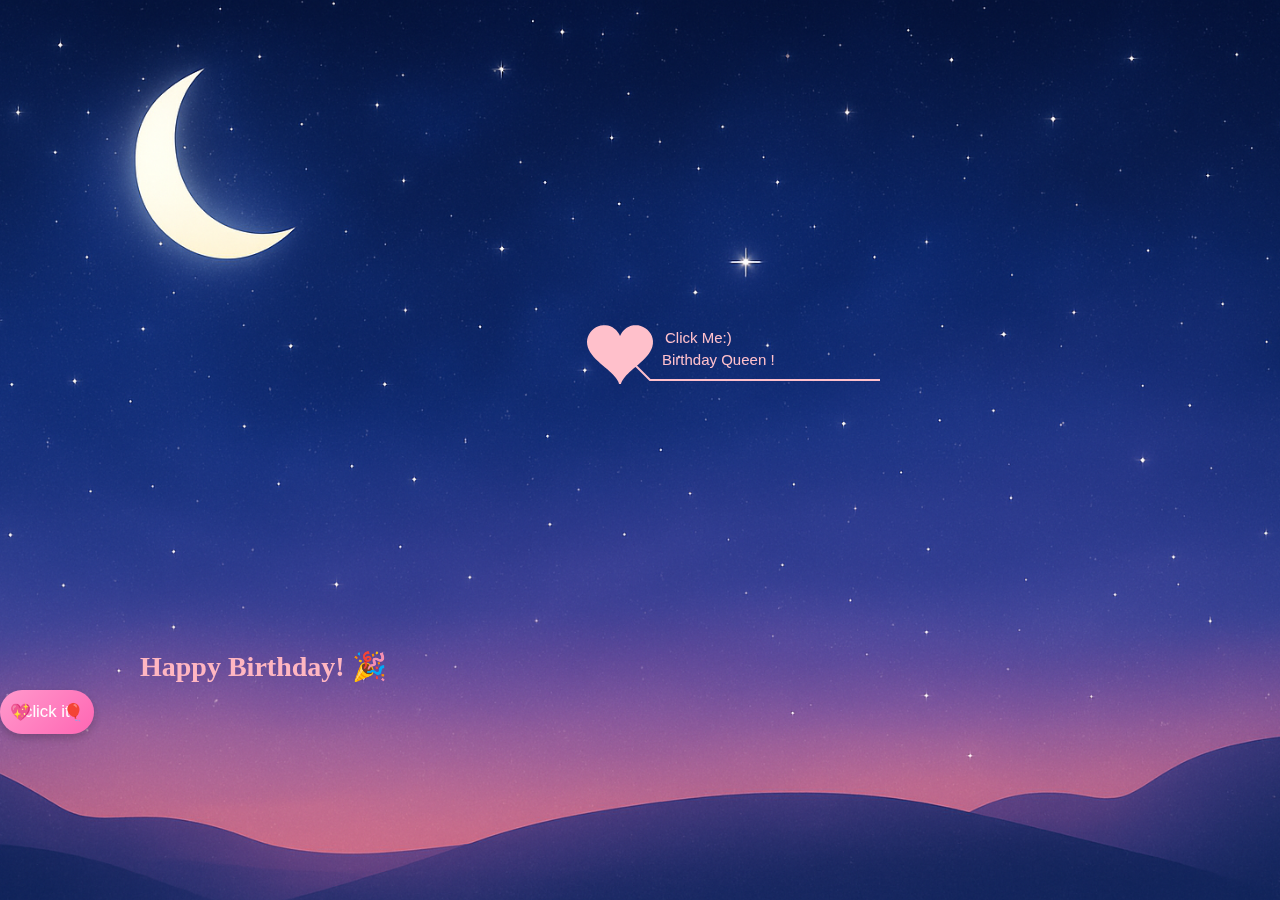
<file: index.html>
<!-- <!DOCTYPE html PUBLIC "-//W3C//DTD XHTML 1.0 Strict//EN" "http://www.w3.org/TR/xhtml1/DTD/xhtml1-strict.dtd">
<html xml:lang="en" xmlns="http://www.w3.org/1999/xhtml">
<head>
    <meta http-equiv="Content-Type" content="text/html; charset=UTF-8">
    <title>HBD love</title>        
    <link type="text/css" rel="stylesheet" href="./file/default.css">
    <script type="text/javascript" src="./file/jquery.min.js"></script>
    <script type="text/javascript" src="./file/jscex.min.js"></script>
    <script type="text/javascript" src="./file/jscex-parser.js"></script>
    <script type="text/javascript" src="./file/jscex-jit.js"></script>
    <script type="text/javascript" src="./file/jscex-builderbase.min.js"></script>
    <script type="text/javascript" src="./file/jscex-async.min.js"></script>
    <script type="text/javascript" src="./file/jscex-async-powerpack.min.js"></script>
    <script type="text/javascript" src="./file/functions.js" charset="utf-8"></script>
    <script type="text/javascript" src="./file/love.js" charset="utf-8"></script>
    <script>
        function playAudio() {
            var audio = document.getElementById("myAudio");
            audio.play().catch(function(error) {
                console.error("Audio playback failed: ", error);
            });
        }

        // Dynamic countdown timer to next birthday
        function startClock() {
            const clockElement = document.getElementById("clock");
            if (!clockElement) {
                console.error("Clock element with ID 'clock' not found.");
                return;
            }

            // Countdown to her next birthday: June 30, 2025, 4:15 PM IST
            const targetDate = new Date("2025-06-30T16:15:00+05:30"); // 4:15 PM IST

            function updateClock() {
                const now = new Date();
                const timeDiff = targetDate - now;

                if (timeDiff <= 0) {
                    clockElement.textContent = "Happy Birthday! 🎉";
                    return;
                }

                const days = Math.floor(timeDiff / (1000 * 60 * 60 * 24));
                const hours = Math.floor((timeDiff % (1000 * 60 * 60 * 24)) / (1000 * 60 * 60));
                const minutes = Math.floor((timeDiff % (1000 * 60 * 60)) / (1000 * 60));
                const seconds = Math.floor((timeDiff % (1000 * 60)) / 1000);

                clockElement.textContent = `${days} days ${hours} hr ${minutes} min ${seconds} sec`;
                console.log("Clock updated:", clockElement.textContent); // Debug log
            }

            // Initial update
            updateClock();
            // Update every second
            const intervalId = setInterval(updateClock, 1000);

            console.log("Clock started successfully.");
        }

        // Start clock when page loads
        window.onload = function() {
            startClock();
        };
    </script>
    <style>
        /* Transition overlay styles */
        #transition-overlay {
            position: fixed;
            top: 0;
            left: 0;
            width: 100%;
            height: 100%;
            background: #ff99cc; /* Pink to match romantic theme */
            z-index: 9999;
            pointer-events: none;
            clip-path: circle(0% at 0 0);
            opacity: 0;
        }
        #transition-overlay.active {
            opacity: 1;
            animation: reveal 0.8s ease-out forwards;
        }
        @keyframes reveal {
            from {
                clip-path: circle(0% at var(--x) var(--y));
            }
            to {
                clip-path: circle(150% at var(--x) var(--y));
            }
        }
        /* Cute button styles */
        .cute-button {
            display: inline-block;
            padding: 12px 24px;
            font-family: 'Arial', sans-serif;
            font-size: 1.2em;
            color: #fff;
            background: linear-gradient(135deg, #ff99cc, #ff66b3);
            border-radius: 25px;
            text-decoration: none;
            position: relative;
            overflow: hidden;
            transition: transform 0.3s, box-shadow 0.3s;
            box-shadow: 0 4px 8px rgba(0, 0, 0, 0.2);
        }
        .cute-button:hover {
            transform: scale(1.05);
            box-shadow: 0 6px 12px rgba(0, 0, 0, 0.3);
        }
        .cute-button::before {
            content: '💖';
            position: absolute;
            left: 10px;
            top: 50%;
            transform: translateY(-50%);
            font-size: 1em;
        }
        .cute-button::after {
            content: '🎈';
            position: absolute;
            right: 10px;
            top: 50%;
            transform: translateY(-50%);
            font-size: 1em;
        }
    </style>
</head>
<body>
    <div id="main">
        <div id="error"><a href="http://www.google.cn/chrome/intl/zh-CN/landing_chrome.html?hl=zh-CN&brand=CHMI">Chrome</a> (<a href="http://firefox.com.cn/download/">Firefox</a>)</div>
        <audio autoplay="autoplay" height="100" width="100" id="myAudio">
            <source src="aud.mp3" type="audio/mp3" />
            <embed height="100" width="100" src="aud.mp3" />
        </audio>
        <div id="wrap">
            <div id="text">
                <div id="code">
                    <span class="say">The day we met wasn’t chance — it was the universe showing me what I was missing 🌠</span><br>
                    <span class="say">You're the memory I hold on quiet days — and the joy in my brightest ones 🫶</span><br>
                    <span class="say">Every talk with you felt like time stopped, and the world faded away ☕🕰️</span><br>
                    <span class="say">You made ordinary moments feel like precious memories 🎒📸</span><br>
                    <span class="say">You didn’t just visit my life — you left prints on my soul 👣🌌</span><br>
                    <span class="say">🎉 Today is your most beautiful and joyful day! 🌟</span><br>
                    <span class="say">🥳 Happy Birthday! 🎂 Keep shining, smiling 😊 and stay happy always 💖🎈</span><br>
                </div>
            </div>
            <div id="clock-box">
                <span id="clock">577 days 0 hours 0 minutes 0 seconds</span>
            </div>
            <canvas id="canvas" width="1100" height="680"></canvas>
        </div>
    </div>
    <a href="fountain/index.html" class="cute-button">click it</a>
    <div id="transition-overlay"></div>
    <script>
    (function() {
        var canvas = $('#canvas');
        
        if (!canvas[0].getContext) {
            $("#error").show();
            return false;
        }

        var width = canvas.width();
        var height = canvas.height();        
        canvas.attr("width", width);
        canvas.attr("height", height);

        var opts = {
            seed: {
                x: width / 2 - 20,
                color: "rgb(190, 26, 37)",
                scale: 2
            },
            branch: [
                [535, 680, 570, 250, 500, 200, 30, 100, [
                    [540, 500, 455, 417, 340, 400, 13, 100, [
                        [450, 435, 434, 430, 394, 395, 2, 40]
                    ]],
                    [550, 445, 600, 356, 680, 345, 12, 100, [
                        [578, 400, 648, 409, 661, 426, 3, 80]
                    ]],
                    [539, 281, 537, 248, 534, 217, 3, 40],
                    [546, 397, 413, 247, 328, 244, 9, 80, [
                        [427, 286, 383, 253, 371, 205, 2, 40],
                        [498, 345, 435, 315, 395, 330, 4, 60]
                    ]],
                    [546, 357, 608, 252, 678, 221, 6, 100, [
                        [590, 293, 646, 277, 648, 271, 2, 80]
                    ]]
                ]] 
            ],
            bloom: {
                num: 700,
                width: 1080,
                height: 650,
            },
            footer: {
                width: 1200,
                height: 5,
                speed: 10,
            }
        }

        var tree = new Tree(canvas[0], width, height, opts);
        var seed = tree.seed;
        var foot = tree.footer;
        var hold = 1;

        canvas.click(function(e) {
            playAudio();
            var offset = canvas.offset(), x, y;
            x = e.pageX - offset.left;
            y = e.pageY - offset.top;
            if (seed.hover(x, y)) {
                hold = 0; 
                canvas.unbind("click");
                canvas.unbind("mousemove");
                canvas.removeClass('hand');
            }
        }).mousemove(function(e) {
            var offset = canvas.offset(), x, y;
            x = e.pageX - offset.left;
            y = e.pageY - offset.top;
            canvas.toggleClass('hand', seed.hover(x, y));
        });

        var seedAnimate = eval(Jscex.compile("async", function () {
            seed.draw();
            while (hold) {
                $await(Jscex.Async.sleep(10));
            }
            while (seed.canScale()) {
                seed.scale(0.95);
                $await(Jscex.Async.sleep(10));
            }
            while (seed.canMove()) {
                seed.move(0, 2);
                foot.draw();
                $await(Jscex.Async.sleep(10));
            }
        }));

        var growAnimate = eval(Jscex.compile("async", function () {
            do {
                tree.grow();
                $await(Jscex.Async.sleep(10));
            } while (tree.canGrow());
        }));

        var flowAnimate = eval(Jscex.compile("async", function () {
            do {
                tree.flower(2);
                $await(Jscex.Async.sleep(10));
            } while (tree.canFlower());
        }));

        var moveAnimate = eval(Jscex.compile("async", function () {
            tree.snapshot("p1", 240, 0, 610, 680);
            while (tree.move("p1", 500, 0)) {
                foot.draw();
                $await(Jscex.Async.sleep(10));
            }
            foot.draw();
            tree.snapshot("p2", 500, 0, 610, 680);

            canvas.parent().css("background", "url(" + tree.toDataURL('image/png') + ")");
            canvas.css("background", "#ffe");
            $await(Jscex.Async.sleep(300));
            canvas.css("background", "none");
        }));

        var textAnimate = eval(Jscex.compile("async", function () {
            $("#code").show().typewriter();
        }));
        
        var runAsync = eval(Jscex.compile("async", function () {
            $await(seedAnimate());
            $await(growAnimate());
            $await(flowAnimate());
            $await(moveAnimate());
            textAnimate().start();
        }));

        runAsync().start();
    })();
    </script>
    <script>
        // Transition effect on anchor click
        document.addEventListener('DOMContentLoaded', function() {
            const link = document.querySelector('.cute-button');
            const overlay = document.getElementById('transition-overlay');

            link.addEventListener('click', function(e) {
                e.preventDefault();
                const href = this.getAttribute('href');

                // Get click position relative to viewport
                const x = e.clientX + 'px';
                const y = e.clientY + 'px';

                // Set the circle's origin to the click position
                overlay.style.setProperty('--x', x);
                overlay.style.setProperty('--y', y);

                // Trigger the animation
                overlay.classList.add('active');

                // Navigate after animation completes
                setTimeout(() => {
                    window.location.href = href;
                }, 800); // Match animation duration
            });
        });
    </script>
</body>
</html> -->



<!DOCTYPE html PUBLIC "-//W3C//DTD XHTML 1.0 Strict//EN" "http://www.w3.org/TR/xhtml1/DTD/xhtml1-strict.dtd">
<html xml:lang="en" xmlns="http://www.w3.org/1999/xhtml">
<head>
    <meta http-equiv="Content-Type" content="text/html; charset=UTF-8">
    <title>Happy Birthday ACID🎈</title>
    <link rel="icon" type="image/gif" href="./file/icon.gif">        
    <link type="text/css" rel="stylesheet" href="./file/default.css">
    <script type="text/javascript" src="./file/jquery.min.js"></script>
    <script type="text/javascript" src="./file/jscex.min.js"></script>
    <script type="text/javascript" src="./file/jscex-parser.js"></script>
    <script type="text/javascript" src="./file/jscex-jit.js"></script>
    <script type="text/javascript" src="./file/jscex-builderbase.min.js"></script>
    <script type="text/javascript" src="./file/jscex-async.min.js"></script>
    <script type="text/javascript" src="./file/jscex-async-powerpack.min.js"></script>
    <script type="text/javascript" src="./file/functions.js" charset="utf-8"></script>
    <script type="text/javascript" src="./file/love.js" charset="utf-8"></script>
    <script>
        function playAudio() {
            var audio = document.getElementById("myAudio");
            audio.play().catch(function(error) {
                console.error("Audio playback failed: ", error);
            });
        }

        // Dynamic countdown timer to next birthday
        function startClock() {
            const clockElement = document.getElementById("clock");
            if (!clockElement) {
                console.error("Clock element with ID 'clock' not found.");
                return;
            }

            // Countdown to her next birthday: June 30, 2025, 4:15 PM IST
            const targetDate = new Date("2025-06-30T16:15:00+05:30"); // 4:15 PM IST

            function updateClock() {
                const now = new Date();
                const timeDiff = targetDate - now;

                if (timeDiff <= 0) {
                    clockElement.textContent = "Happy Birthday! 🎉";
                    return;
                }

                const days = Math.floor(timeDiff / (1000 * 60 * 60 * 24));
                const hours = Math.floor((timeDiff % (1000 * 60 * 60 * 24)) / (1000 * 60 * 60));
                const minutes = Math.floor((timeDiff % (1000 * 60 * 60)) / (1000 * 60));
                const seconds = Math.floor((timeDiff % (1000 * 60)) / 1000);

                clockElement.textContent = `${days} days ${hours} hr ${minutes} min ${seconds} sec`;
                console.log("Clock updated:", clockElement.textContent); // Debug log
            }

            // Initial update
            updateClock();
            // Update every second
            const intervalId = setInterval(updateClock, 1000);

            console.log("Clock started successfully.");
        }

        // Start clock when page loads
        window.onload = function() {
            startClock();
        };
    </script>
    <style>
        /* Transition overlay styles */
        #transition-overlay {
            position: fixed;
            top: 0;
            left: 0;
            width: 100%;
            height: 100%;
            background: #ff99cc; /* Pink to match romantic theme */
            z-index: 9999;
            pointer-events: none;
            clip-path: circle(0% at 0 0);
            opacity: 0;
        }
        #transition-overlay.active {
            opacity: 1;
            animation: reveal 0.8s ease-out forwards;
        }
        @keyframes reveal {
            from {
                clip-path: circle(0% at var(--x) var(--y));
            }
            to {
                clip-path: circle(150% at var(--x) var(--y));
            }
        }
        /* Cute button styles with floating animation */
        .cute-button {
            display: inline-block;
            padding: 12px 24px;
            font-family: 'Arial', sans-serif;
            font-size: 1.2em;
            color: #fff;
            background: linear-gradient(135deg, #ff99cc, #ff66b3);
            border-radius: 25px;
            text-decoration: none;
            position: relative;
            overflow: hidden;
            transition: transform 0.3s, box-shadow 0.3s;
            box-shadow: 0 4px 8px rgba(0, 0, 0, 0.2);
            animation: float 2s ease-in-out infinite;
        }
        .cute-button:hover {
            transform: scale(1.05);
            box-shadow: 0 6px 12px rgba(0, 0, 0, 0.3);
            animation-play-state: paused; /* Pause float on hover for smoother scaling */
        }
        .cute-button::before {
            content: '💖';
            position: absolute;
            left: 10px;
            top: 50%;
            transform: translateY(-50%);
            font-size: 1em;
        }
        .cute-button::after {
            content: '🎈';
            position: absolute;
            right: 10px;
            top: 50%;
            transform: translateY(-50%);
            font-size: 1em;
        }
        @keyframes float {
            0% {
                transform: translateY(0);
            }
            50% {
                transform: translateY(-3px);
            }
            100% {
                transform: translateY(0);
            }
        }
    </style>
</head>
<body>
    <div id="main">
        <div id="error"><a href="http://www.google.cn/chrome/intl/zh-CN/landing_chrome.html?hl=zh-CN&brand=CHMI">Chrome</a> (<a href="http://firefox.com.cn/download/">Firefox</a>)</div>
        <audio autoplay="autoplay" height="100" width="100" id="myAudio">
            <source src="aud.mp3" type="audio/mp3" />
            <embed height="100" width="100" src="aud.mp3" />
        </audio>
        <div id="wrap">
            <div id="text">
                <div id="code">
                    <span class="say">The day we met wasn’t chance — it was the universe showing me what I was missing 🌠</span><br>
                    <span class="say">You're the memory I hold on quiet days — and the joy in my brightest ones 🫶</span><br>
                    <span class="say">Every talk with you felt like time stopped, and the world faded away ☕🕰️</span><br>
                    <span class="say">You made ordinary moments feel like precious memories 🎒📸</span><br>
                    <span class="say">You didn’t just visit my life — you left prints on my soul 👣🌌</span><br>
                    <span class="say">🎉 Today is your most beautiful and joyful day! 🌟</span><br>
                    <span class="say">🥳 Happy Birthday! 🎂 Keep shining, smiling 😊 and stay happy always 💖🎈</span><br>
                </div>
            </div>
            <div id="clock-box">
                <span id="clock">577 days 0 hours 0 minutes 0 seconds</span>
            </div>
            <canvas id="canvas" width="1100" height="680"></canvas>
        </div>
    </div>
    <a href="fountain/index.html" class="cute-button">click it</a>
    <div id="transition-overlay"></div>
    <script>
    (function() {
        var canvas = $('#canvas');
        
        if (!canvas[0].getContext) {
            $("#error").show();
            return false;
        }

        var width = canvas.width();
        var height = canvas.height();        
        canvas.attr("width", width);
        canvas.attr("height", height);

        var opts = {
            seed: {
                x: width / 2 - 20,
                color: "rgb(190, 26, 37)",
                scale: 2
            },
            branch: [
                [535, 680, 570, 250, 500, 200, 30, 100, [
                    [540, 500, 455, 417, 340, 400, 13, 100, [
                        [450, 435, 434, 430, 394, 395, 2, 40]
                    ]],
                    [550, 445, 600, 356, 680, 345, 12, 100, [
                        [578, 400, 648, 409, 661, 426, 3, 80]
                    ]],
                    [539, 281, 537, 248, 534, 217, 3, 40],
                    [546, 397, 413, 247, 328, 244, 9, 80, [
                        [427, 286, 383, 253, 371, 205, 2, 40],
                        [498, 345, 435, 315, 395, 330, 4, 60]
                    ]],
                    [546, 357, 608, 252, 678, 221, 6, 100, [
                        [590, 293, 646, 277, 648, 271, 2, 80]
                    ]]
                ]] 
            ],
            bloom: {
                num: 700,
                width: 1080,
                height: 650,
            },
            footer: {
                width: 1200,
                height: 5,
                speed: 10,
            }
        }

        var tree = new Tree(canvas[0], width, height, opts);
        var seed = tree.seed;
        var foot = tree.footer;
        var hold = 1;

        canvas.click(function(e) {
            playAudio();
            var offset = canvas.offset(), x, y;
            x = e.pageX - offset.left;
            y = e.pageY - offset.top;
            if (seed.hover(x, y)) {
                hold = 0; 
                canvas.unbind("click");
                canvas.unbind("mousemove");
                canvas.removeClass('hand');
            }
        }).mousemove(function(e) {
            var offset = canvas.offset(), x, y;
            x = e.pageX - offset.left;
            y = e.pageY - offset.top;
            canvas.toggleClass('hand', seed.hover(x, y));
        });

        var seedAnimate = eval(Jscex.compile("async", function () {
            seed.draw();
            while (hold) {
                $await(Jscex.Async.sleep(10));
            }
            while (seed.canScale()) {
                seed.scale(0.95);
                $await(Jscex.Async.sleep(10));
            }
            while (seed.canMove()) {
                seed.move(0, 2);
                foot.draw();
                $await(Jscex.Async.sleep(10));
            }
        }));

        var growAnimate = eval(Jscex.compile("async", function () {
            do {
                tree.grow();
                $await(Jscex.Async.sleep(10));
            } while (tree.canGrow());
        }));

        var flowAnimate = eval(Jscex.compile("async", function () {
            do {
                tree.flower(2);
                $await(Jscex.Async.sleep(10));
            } while (tree.canFlower());
        }));

        var moveAnimate = eval(Jscex.compile("async", function () {
            tree.snapshot("p1", 240, 0, 610, 680);
            while (tree.move("p1", 500, 0)) {
                foot.draw();
                $await(Jscex.Async.sleep(10));
            }
            foot.draw();
            tree.snapshot("p2", 500, 0, 610, 680);

            canvas.parent().css("background", "url(" + tree.toDataURL('image/png') + ")");
            canvas.css("background", "#ffe");
            $await(Jscex.Async.sleep(300));
            canvas.css("background", "none");
        }));

        var textAnimate = eval(Jscex.compile("async", function () {
            $("#code").show().typewriter();
        }));
        
        var runAsync = eval(Jscex.compile("async", function () {
            $await(seedAnimate());
            $await(growAnimate());
            $await(flowAnimate());
            $await(moveAnimate());
            textAnimate().start();
        }));

        runAsync().start();
    })();
    </script>
    <script>
        // Transition effect on anchor click
        document.addEventListener('DOMContentLoaded', function() {
            const link = document.querySelector('.cute-button');
            const overlay = document.getElementById('transition-overlay');

            link.addEventListener('click', function(e) {
                e.preventDefault();
                const href = this.getAttribute('href');

                // Get click position relative to viewport
                const x = e.clientX + 'px';
                const y = e.clientY + 'px';

                // Set the circle's origin to the click position
                overlay.style.setProperty('--x', x);
                overlay.style.setProperty('--y', y);

                // Trigger the animation
                overlay.classList.add('active');

                // Navigate after animation completes
                setTimeout(() => {
                    window.location.href = href;
                }, 800); // Match animation duration
            });
        });
    </script>
</body>
</html>





<!-- <!DOCTYPE html PUBLIC "-//W3C//DTD XHTML 1.0 Strict//EN" "http://www.w3.org/TR/xhtml1/DTD/xhtml1-strict.dtd">
<html xml:lang="en" xmlns="http://www.w3.org/1999/xhtml">
<head>
    <meta http-equiv="Content-Type" content="text/html; charset=UTF-8">
    <title>HBD love</title>
    <link rel="icon" type="image/gif" href="./file/icon.gif">
    <link type="text/css" rel="stylesheet" href="./file/default.css">
    <script type="text/javascript" src="./file/jquery.min.js"></script>
    <script type="text/javascript" src="./file/jscex.min.js"></script>
    <script type="text/javascript" src="./file/jscex-parser.js"></script>
    <script type="text/javascript" src="./file/jscex-jit.js"></script>
    <script type="text/javascript" src="./file/jscex-builderbase.min.js"></script>
    <script type="text/javascript" src="./file/jscex-async.min.js"></script>
    <script type="text/javascript" src="./file/jscex-async-powerpack.min.js"></script>
    <script type="text/javascript" src="./file/functions.js" charset="utf-8"></script>
    <script type="text/javascript" src="./file/love.js" charset="utf-8"></script>
    <script>
        function playAudio() {
            var audio = document.getElementById("myAudio");
            audio.play().catch(function(error) {
                console.error("Audio playback failed: ", error);
            });
        }

        // Dynamic countdown timer to next birthday
        function startClock() {
            const clockElement = document.getElementById("clock");
            if (!clockElement) {
                console.error("Clock element with ID 'clock' not found.");
                return;
            }

            // Countdown to her next birthday: June 30, 2025, 4:15 PM IST
            const targetDate = new Date("2025-06-30T16:15:00+05:30"); // 4:15 PM IST

            function updateClock() {
                const now = new Date();
                const timeDiff = targetDate - now;

                if (timeDiff <= 0) {
                    clockElement.textContent = "Happy Birthday! 🎉";
                    return;
                }

                const days = Math.floor(timeDiff / (1000 * 60 * 60 * 24));
                const hours = Math.floor((timeDiff % (1000 * 60 * 60 * 24)) / (1000 * 60 * 60));
                const minutes = Math.floor((timeDiff % (1000 * 60 * 60)) / (1000 * 60));
                const seconds = Math.floor((timeDiff % (1000 * 60)) / 1000);

                clockElement.textContent = `${days} days ${hours} hr ${minutes} min ${seconds} sec`;
                console.log("Clock updated:", clockElement.textContent); // Debug log
            }

            // Initial update
            updateClock();
            // Update every second
            const intervalId = setInterval(updateClock, 1000);

            console.log("Clock started successfully.");
        }

        // Start clock when page loads
        window.onload = function() {
            startClock();
        };
    </script>
</head>
<body>
    <div id="main">
        <div id="error"><a href="http://www.google.cn/chrome/intl/zh-CN/landing_chrome.html?hl=zh-CN&brand=CHMI">Chrome</a> (<a href="http://firefox.com.cn/download/">Firefox</a>)</div>
        <audio autoplay="autoplay" height="100" width="100" id="myAudio">
            <source src="aud.mp3" type="audio/mp3" />
            <embed height="100" width="100" src="aud.mp3" />
        </audio>
        <div id="wrap">
            <div id="text">
                <div id="code">
                    <span class="say">The day we met wasn’t chance — it was the universe showing me what I was missing 🌠</span><br>
                    <span class="say">You're the memory I hold on quiet days — and the joy in my brightest ones 🫶</span><br>
                    <span class="say">Every talk with you felt like time stopped, and the world faded away ☕🕰️</span><br>
                    <span class="say">You made ordinary moments feel like precious memories 🎒📸</span><br>
                    <span class="say">You didn’t just visit my life — you left prints on my soul 👣🌌</span><br>
                    <span class="say">🎉 Today is your most beautiful and joyful day! 🌟</span><br>
                    <span class="say">🥳 Happy Birthday! 🎂 Keep shining, smiling 😊 and stay happy always 💖🎈</span><br>
                </div>
            </div>
            <div id="clock-box">
                <span id="clock">577 days 0 hours 0 minutes 0 seconds</span>
            </div>
            <canvas id="canvas" width="1100" height="680"></canvas>
        </div>
    </div>
    <a href="fountain/index.html">click it</a>
    <script>
    (function() {
        var canvas = $('#canvas');
        
        if (!canvas[0].getContext) {
            $("#error").show();
            return false;
        }

        var width = canvas.width();
        var height = canvas.height();        
        canvas.attr("width", width);
        canvas.attr("height", height);

        var opts = {
            seed: {
                x: width / 2 - 20,
                color: "rgb(190, 26, 37)",
                scale: 2
            },
            branch: [
                [535, 680, 570, 250, 500, 200, 30, 100, [
                    [540, 500, 455, 417, 340, 400, 13, 100, [
                        [450, 435, 434, 430, 394, 395, 2, 40]
                    ]],
                    [550, 445, 600, 356, 680, 345, 12, 100, [
                        [578, 400, 648, 409, 661, 426, 3, 80]
                    ]],
                    [539, 281, 537, 248, 534, 217, 3, 40],
                    [546, 397, 413, 247, 328, 244, 9, 80, [
                        [427, 286, 383, 253, 371, 205, 2, 40],
                        [498, 345, 435, 315, 395, 330, 4, 60]
                    ]],
                    [546, 357, 608, 252, 678, 221, 6, 100, [
                        [590, 293, 646, 277, 648, 271, 2, 80]
                    ]]
                ]] 
            ],
            bloom: {
                num: 700,
                width: 1080,
                height: 650,
            },
            footer: {
                width: 1200,
                height: 5,
                speed: 10,
            }
        }

        var tree = new Tree(canvas[0], width, height, opts);
        var seed = tree.seed;
        var foot = tree.footer;
        var hold = 1;

        canvas.click(function(e) {
            playAudio();
            var offset = canvas.offset(), x, y;
            x = e.pageX - offset.left;
            y = e.pageY - offset.top;
            if (seed.hover(x, y)) {
                hold = 0; 
                canvas.unbind("click");
                canvas.unbind("mousemove");
                canvas.removeClass('hand');
            }
        }).mousemove(function(e) {
            var offset = canvas.offset(), x, y;
            x = e.pageX - offset.left;
            y = e.pageY - offset.top;
            canvas.toggleClass('hand', seed.hover(x, y));
        });

        var seedAnimate = eval(Jscex.compile("async", function () {
            seed.draw();
            while (hold) {
                $await(Jscex.Async.sleep(10));
            }
            while (seed.canScale()) {
                seed.scale(0.95);
                $await(Jscex.Async.sleep(10));
            }
            while (seed.canMove()) {
                seed.move(0, 2);
                foot.draw();
                $await(Jscex.Async.sleep(10));
            }
        }));

        var growAnimate = eval(Jscex.compile("async", function () {
            do {
                tree.grow();
                $await(Jscex.Async.sleep(10));
            } while (tree.canGrow());
        }));

        var flowAnimate = eval(Jscex.compile("async", function () {
            do {
                tree.flower(2);
                $await(Jscex.Async.sleep(10));
            } while (tree.canFlower());
        }));

        var moveAnimate = eval(Jscex.compile("async", function () {
            tree.snapshot("p1", 240, 0, 610, 680);
            while (tree.move("p1", 500, 0)) {
                foot.draw();
                $await(Jscex.Async.sleep(10));
            }
            foot.draw();
            tree.snapshot("p2", 500, 0, 610, 680);

            canvas.parent().css("background", "url(" + tree.toDataURL('image/png') + ")");
            canvas.css("background", "#ffe");
            $await(Jscex.Async.sleep(300));
            canvas.css("background", "none");
        }));

        var textAnimate = eval(Jscex.compile("async", function () {
            $("#code").show().typewriter();
        }));
        
        var runAsync = eval(Jscex.compile("async", function () {
            $await(seedAnimate());
            $await(growAnimate());
            $await(flowAnimate());
            $await(moveAnimate());
            textAnimate().start();
        }));

        runAsync().start();
    })();
    </script>
</body>
</html> -->
</file>
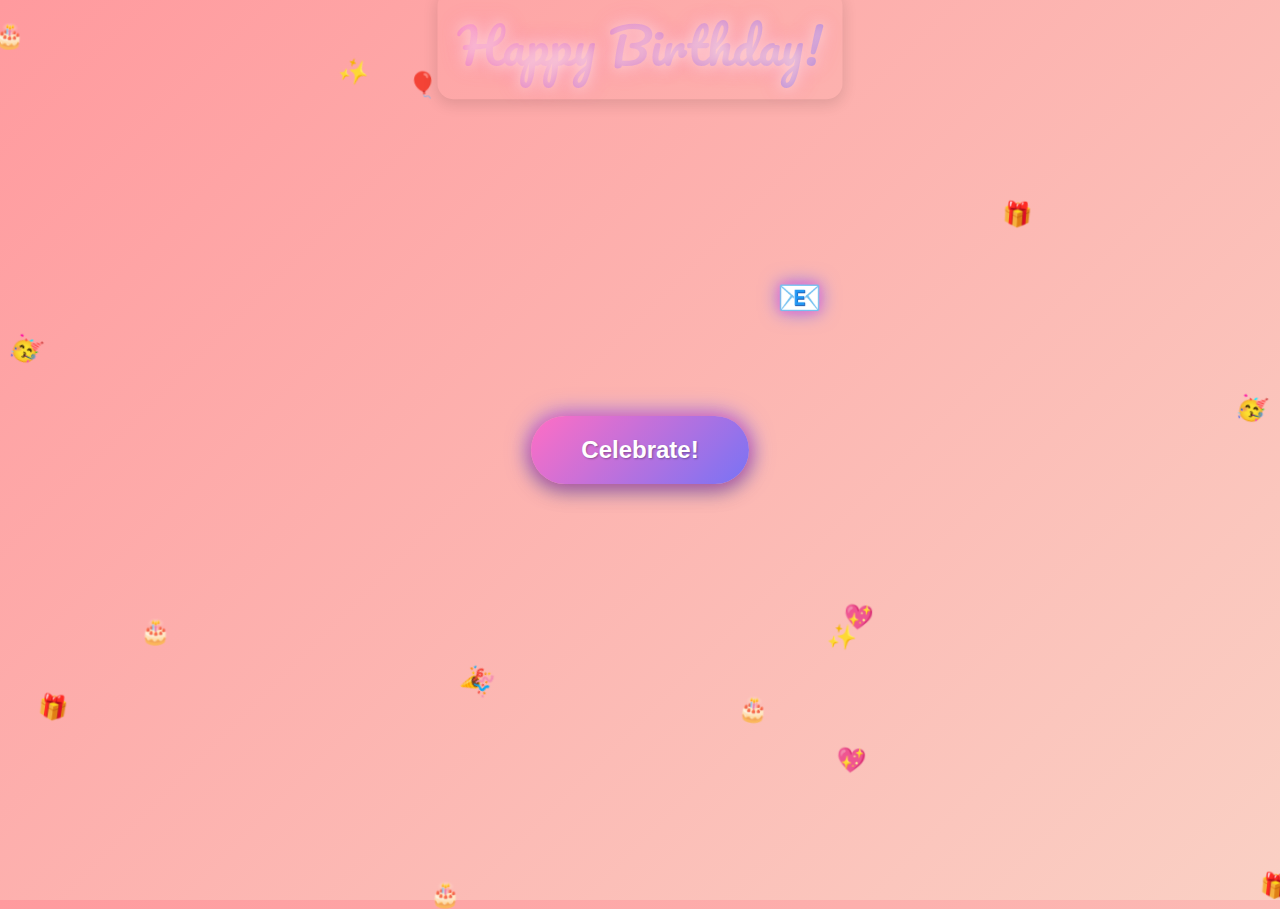
<file: fountain/index.html>
<!DOCTYPE html>
<html lang="en">
<head>
    <meta charset="UTF-8">
    <meta name="viewport" content="width=device-width, initial-scale=1.0">
    <title>Happy Birthday! ACID 🥰</title>
    <link rel="icon" type="image/gif" href="images/iconi.gif"> 
    <link href="https://fonts.googleapis.com/css2?family=Pacifico&display=swap" rel="stylesheet">
    <style>
        body {
            margin: 0;
            height: 100vh;
            display: flex;
            justify-content: center;
            align-items: center;
            background: linear-gradient(135deg, #ff9a9e, #fad0c4);
            overflow: hidden;
            font-family: Arial, sans-serif;
            cursor: url('data:image/svg+xml;utf8,<svg xmlns="http://www.w3.org/2000/svg" width="24" height="24" viewBox="0 0 24 24"><text x="0" y="20" font-size="20">💝</text></svg>'), auto;
        }
        #startButton {
            padding: 20px 50px;
            font-size: 24px;
            font-weight: bold;
            cursor: pointer;
            border: none;
            border-radius: 50px;
            background: linear-gradient(135deg, #ff6ec4, #7873f5);
            color: white;
            box-shadow: 0 8px 20px rgba(0, 0, 0, 0.25), 0 0 15px #ff6ec4, 0 0 25px #7873f5;
            transition: all 0.3s ease;
            z-index: 20;
            text-shadow: 1px 1px 2px rgba(0, 0, 0, 0.3);
        }
        #startButton:hover {
            transform: scale(1.1);
            box-shadow: 0 10px 25px rgba(0, 0, 0, 0.3), 0 0 25px #ff6ec4, 0 0 35px #7873f5;
        }
        #startButton:active {
            transform: scale(0.98);
            box-shadow: 0 4px 15px rgba(0, 0, 0, 0.2);
        }
        .image {
            position: absolute;
            width: 100px;
            height: 100px;
            object-fit: cover;
            border-radius: 10px;
            cursor: pointer;
            user-select: none;
            pointer-events: auto;
        }
        .enlarged {
            width: 400px !important;
            height: 400px !important;
            z-index: 1000 !important;
            top: 50% !important;
            left: 50% !important;
            transform: translate(-50%, -50%) !important;
            box-shadow: 0 10px 30px rgba(0, 0, 0, 0.5);
        }
        .background {
            filter: blur(5px);
            opacity: 0.5;
            pointer-events: none;
        }
        #message {
            position: absolute;
            top: 30px;
            left: 50%;
            transform: translateX(-50%);
            font-family: 'Pacifico', cursive;
            font-size: 48px;
            color: transparent;
            background: linear-gradient(135deg, #ff6ec4, #7873f5);
            -webkit-background-clip: text;
            background-clip: text;
            text-shadow: 0 0 10px rgba(255, 255, 255, 0.8), 0 0 20px rgba(255, 110, 196, 0.5);
            z-index: 10;
            padding: 10px 20px;
            background-color: rgba(255, 255, 255, 0.2);
            border-radius: 15px;
            box-shadow: 0 4px 15px rgba(0, 0, 0, 0.2);
        }
        #pointer {
            position: absolute;
            bottom: 50%;
            left: 50%;
            transform: translate(-210%, 50%);
            font-family: 'Comic Sans MS', Arial, sans-serif;
            font-size: 20px;
            color: #d81b60;
            text-shadow: 1px 1px 2px rgba(0, 0, 0, 0.3);
            z-index: 10;
        }
        #speechBubble {
            position: absolute;
            bottom: 50%;
            left: 50%;
            transform: translate(-50%, -120%);
            width: 180px;
            z-index: 10;
        }
        #speechBubble text {
            font-family: 'Comic Sans MS', Arial, sans-serif;
            fill: #d81b60;
        }
        .emoji {
            position: absolute;
            font-size: 24px;
            user-select: none;
            pointer-events: none;
            z-index: 5;
        }
        .email-emoji {
            position: absolute;
            font-size: 36px;
            user-select: none;
            cursor: pointer;
            pointer-events: auto;
            z-index: 6;
            text-shadow: 0 0 10px #ff6ec4, 0 0 20px #7873f5;
        }
        #emailPointer {
            position: absolute;
            font-family: 'Comic Sans MS', Arial, sans-serif;
            font-size: 16px;
            color: #d81b60;
            text-shadow: 1px 1px 2px rgba(0, 0, 0, 0.3);
            z-index: 6;
            user-select: none;
        }
        @media (max-width: 600px) {
            .image { width: 60px; height: 60px; }
            .enlarged { width: 250px !important; height: 250px !important; }
            #message { font-size: 32px; padding: 8px 15px; }
            #startButton { font-size: 18px; padding: 15px 30px; }
            #pointer { font-size: 16px; transform: translate(-140%, 50%); }
            #speechBubble { width: 120px; transform: translate(-50%, -140%); }
            #speechBubble text { font-size: 12; }
            .emoji { font-size: 18px; }
            .email-emoji { font-size: 28px; }
            #emailPointer { font-size: 12px; }
        }
    </style>
</head>
<body>
    <div id="message">Happy Birthday!</div>
    <button id="startButton">Celebrate!</button>
    <div id="pointer">Click it 👉</div>
    <svg id="speechBubble" viewBox="0 0 160 60">
        <path d="M10 10 H150 A10 10 0 0 1 150 50 H30 L20 60 L10 50 H10 A10 10 0 0 1 10 10" fill="#f8bbd0" stroke="#d81b60" stroke-width="2"/>
        <text x="50%" y="50%" text-anchor="middle" dy=".3em" font-size="14">🥰 Click it! Madam Ji 💞</text>
    </svg>
    <audio id="birthdayMessage" src="images/msg2.mp3"></audio>
    <div id="emailPointer">Message for you! 👉</div>
    <script src="https://cdnjs.cloudflare.com/ajax/libs/gsap/3.12.5/gsap.min.js"></script>
    <script>
        const button = document.getElementById('startButton');
        const pointer = document.getElementById('pointer');
        const speechBubble = document.getElementById('speechBubble');
        const emailPointer = document.getElementById('emailPointer');
        const audio = document.getElementById('birthdayMessage');
        const images = [
            'images/anu1.jpeg',
            'images/anu2.png',
            'images/anu3.png',
            'images/anu4.png',
            'images/anu5.png',
            'images/anu6.png',
            'images/anu7.png',
            'images/anu8.png',
            'images/anu9.png',
            'images/anu10.png',
            'images/anu11.png',
            'images/anu12.png',
            'images/anu13.png',
            'images/anu14.jpeg',
            'images/anu15.jpeg',
            'images/anu16.jpeg',
            'images/anu17.jpeg'
        ];
        const emojis = ['🎉', '🎂', '🎁', '🎈', '🥳', '💖', '✨'];
        let enlargedImage = null;

        // Preload images
        function preloadImages(array) {
            return Promise.all(
                array.map(src => {
                    return new Promise((resolve) => {
                        const img = new Image();
                        img.src = src;
                        img.onload = () => {
                            console.log(`Loaded: ${src}`);
                            resolve();
                        };
                        img.onerror = () => {
                            console.warn(`Failed to load: ${src}`);
                            resolve();
                        };
                    });
                })
            );
        }

        // Create floating emojis
        function createFloatingEmojis() {
            const numEmojis = 15;
            for (let i = 0; i < numEmojis; i++) {
                const emoji = document.createElement('div');
                emoji.classList.add('emoji');
                emoji.textContent = emojis[Math.floor(Math.random() * emojis.length)];
                emoji.style.left = `${Math.random() * 100}%`;
                emoji.style.top = `${Math.random() * 100}%`;
                document.body.appendChild(emoji);

                gsap.to(emoji, {
                    x: () => (Math.random() - 0.5) * window.innerWidth * 0.3,
                    y: () => (Math.random() - 0.5) * window.innerHeight * 0.3,
                    rotation: () => Math.random() * 360,
                    duration: 3 + Math.random() * 3,
                    ease: 'sine.inOut',
                    repeat: -1,
                    yoyo: true
                });
            }

            // Create special email emoji
            const emailEmoji = document.createElement('div');
            emailEmoji.classList.add('email-emoji');
            emailEmoji.textContent = '📧';
            // Set initial position with padding (5% to 95% of viewport)
            const padding = 5; // Percentage padding from edges
            const leftPos = padding + Math.random() * (100 - 2 * padding);
            const topPos = padding + Math.random() * (100 - 2 * padding);
            emailEmoji.style.left = `${leftPos}%`;
            emailEmoji.style.top = `${topPos}%`;
            document.body.appendChild(emailEmoji);

            // Position email pointer relative to email emoji
            emailPointer.style.left = `calc(${leftPos}% - 120px)`;
            emailPointer.style.top = `calc(${topPos}% + 10px)`;
            gsap.from(emailPointer, { opacity: 0, x: -20, duration: 1, ease: 'bounce.out', delay: 2 });

            // Constrain movement to ±50px for both email emoji and pointer
            const moveRange = 50; // Pixels
            gsap.to(emailEmoji, {
                x: () => (Math.random() - 0.5) * moveRange,
                y: () => (Math.random() - 0.5) * moveRange,
                rotation: () => Math.random() * 30,
                duration: 4 + Math.random() * 2,
                ease: 'sine.inOut',
                repeat: -1,
                yoyo: true
            });

            gsap.to(emailPointer, {
                x: () => (Math.random() - 0.5) * moveRange,
                y: () => (Math.random() - 0.5) * moveRange,
                duration: 4 + Math.random() * 2,
                ease: 'sine.inOut',
                repeat: -1,
                yoyo: true
            });

            emailEmoji.addEventListener('click', () => {
                audio.play().catch(error => {
                    console.error('Audio playback failed:', error);
                    alert('Failed to play the birthday message. Please ensure the MP3 file path is correct.');
                });
            });
        }

        // Animate pointer, speech bubble, and message
        gsap.from('#message', {
            opacity: 0,
            y: -50,
            duration: 1.5,
            ease: 'bounce.out',
            delay: 0.5
        });
        gsap.to('#message', {
            scale: 1.05,
            opacity: 0.9,
            textShadow: '0 0 15px rgba(255, 255, 255, 1), 0 0 25px rgba(255, 110, 196, 0.7)',
            duration: 1.2,
            repeat: -1,
            yoyo: true,
            ease: 'sine.inOut'
        });
        gsap.from('#pointer', { opacity: 0, x: -50, duration: 1, ease: 'bounce.out', delay: 1 });
        gsap.from('#speechBubble', { opacity: 0, scale: 0.5, duration: 1, ease: 'elastic.out(1, 0.5)', delay: 1.5 });
        gsap.to('#speechBubble', { scale: 1.1, duration: 1.2, repeat: -1, yoyo: true, ease: 'sine.inOut' });

        // Start the app after preloading
        preloadImages(images)
            .then(() => {
                console.log('All images processed');
                button.disabled = false;
                button.textContent = 'Celebrate!';
                createFloatingEmojis();
            })
            .catch((error) => {
                console.error('Preload error:', error);
                alert('Some images failed to load. Check console for details.');
                button.disabled = false;
                createFloatingEmojis();
            });

        button.addEventListener('click', () => {
            console.log('Button clicked');
            button.style.display = 'none';
            gsap.to([pointer, speechBubble, emailPointer], { opacity: 0, duration: 0.5, onComplete: () => {
                pointer.remove();
                speechBubble.remove();
                emailPointer.remove();
            }});
            createImageFountain();
        });

        function createImageFountain() {
            const numImages = 20;
            for (let i = 0; i < numImages; i++) {
                const img = document.createElement('img');
                img.src = images[Math.floor(Math.random() * images.length)];
                img.classList.add('image');
                img.style.left = '50%';
                img.style.top = '50%';
                img.style.zIndex = Math.floor(Math.random() * 100);
                document.body.appendChild(img);

                gsap.to(img, {
                    x: () => (Math.random() - 0.5) * window.innerWidth * 0.8,
                    y: () => (Math.random() - 0.5) * window.innerHeight * 0.8,
                    rotation: () => Math.random() * 360,
                    duration: 2,
                    ease: 'power2.out',
                    onComplete: () => animateImage(img)
                });

                img.addEventListener('click', () => handleImageClick(img));
            }
        }

        function animateImage(img) {
            gsap.to(img, {
                x: () => (Math.random() - 0.5) * window.innerWidth * 0.5,
                y: () => (Math.random() - 0.5) * window.innerHeight * 0.5,
                rotation: () => Math.random() * 360,
                duration: 5 + Math.random() * 5,
                ease: 'sine.inOut',
                repeat: -1,
                yoyo: true
            });
        }

        function handleImageClick(img) {
            if (enlargedImage === img) {
                gsap.to(img, {
                    width: 100,
                    height: 100,
                    x: (Math.random() - 0.5) * window.innerWidth * 0.5,
                    y: (Math.random() - 0.5) * window.innerHeight * 0.5,
                    zIndex: Math.floor(Math.random() * 100),
                    duration: 0.5,
                    ease: 'power2.out',
                    onComplete: () => {
                        img.classList.remove('enlarged');
                        document.querySelectorAll('.image').forEach(i => {
                            i.classList.remove('background');
                            i.style.pointerEvents = 'auto';
                        });
                        animateImage(img);
                    }
                });
                enlargedImage = null;
            } else {
                if (enlargedImage) {
                    gsap.to(enlargedImage, {
                        width: 100,
                        height: 100,
                        x: (Math.random() - 0.5) * window.innerWidth * 0.5,
                        y: (Math.random() - 0.5) * window.innerHeight * 0.5,
                        zIndex: Math.floor(Math.random() * 100),
                        duration: 0.5,
                        ease: 'power2.out',
                        onComplete: () => {
                            enlargedImage.classList.remove('enlarged');
                            animateImage(enlargedImage);
                        }
                    });
                }
                document.querySelectorAll('.image').forEach(i => {
                    i.classList.add('background');
                    i.style.pointerEvents = 'none';
                });
                img.classList.remove('background');
                img.classList.add('enlarged');
                img.style.pointerEvents = 'auto';
                gsap.to(img, {
                    x: 0,
                    y: 0,
                    width: 400,
                    height: 400,
                    zIndex: 1000,
                    duration: 0.5,
                    ease: 'power2.out'
                });
                enlargedImage = img;
            }
        }
    </script>
</body>
</html>
</file>
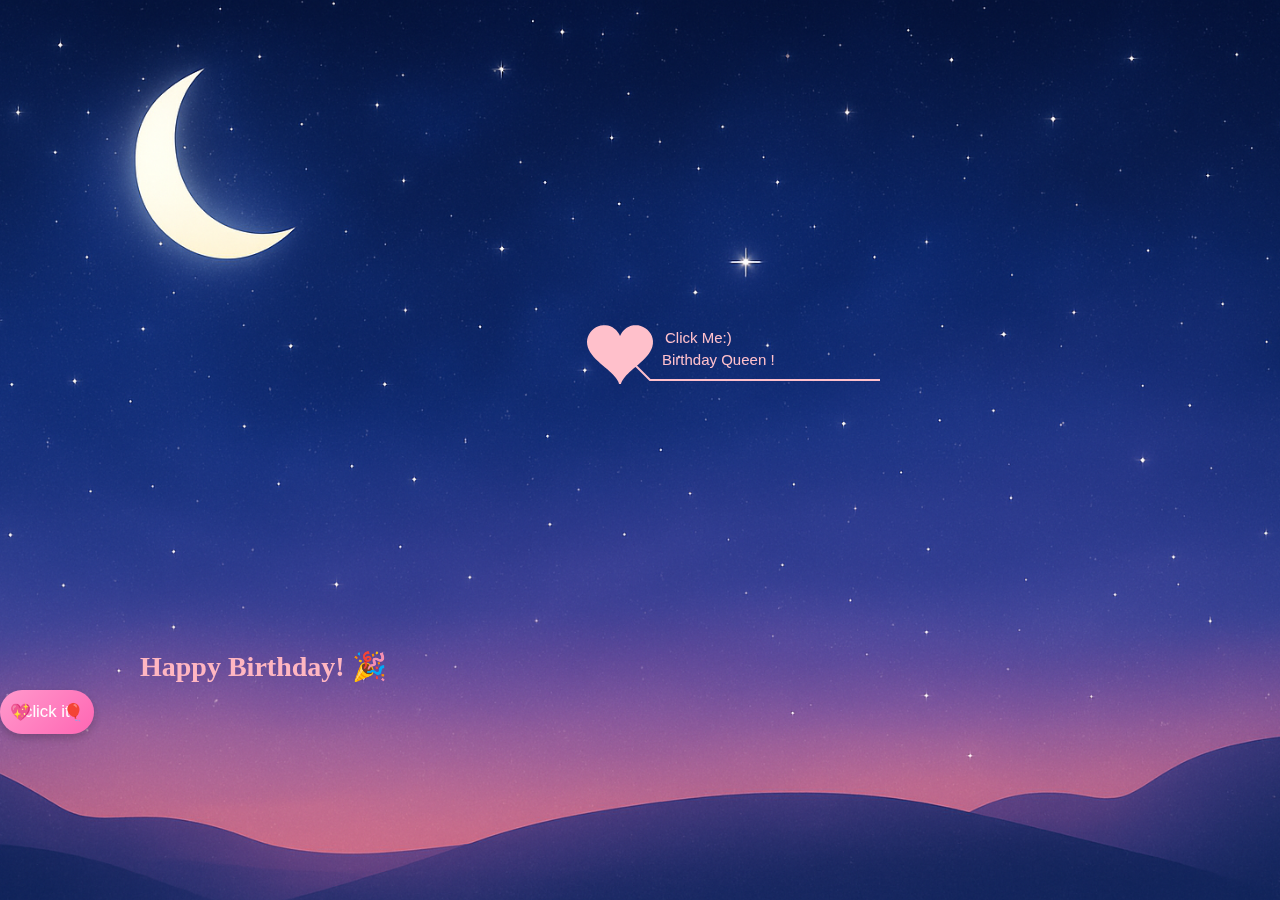
<file: main.html>
<!-- <!DOCTYPE html PUBLIC "-//W3C//DTD XHTML 1.0 Strict//EN" "http://www.w3.org/TR/xhtml1/DTD/xhtml1-strict.dtd">
<html xml:lang="en" xmlns="http://www.w3.org/1999/xhtml">
<head>
    <meta http-equiv="Content-Type" content="text/html; charset=UTF-8">
    <title>HBD love</title>        
    <link type="text/css" rel="stylesheet" href="./file/default.css">
    <script type="text/javascript" src="./file/jquery.min.js"></script>
    <script type="text/javascript" src="./file/jscex.min.js"></script>
    <script type="text/javascript" src="./file/jscex-parser.js"></script>
    <script type="text/javascript" src="./file/jscex-jit.js"></script>
    <script type="text/javascript" src="./file/jscex-builderbase.min.js"></script>
    <script type="text/javascript" src="./file/jscex-async.min.js"></script>
    <script type="text/javascript" src="./file/jscex-async-powerpack.min.js"></script>
    <script type="text/javascript" src="./file/functions.js" charset="utf-8"></script>
    <script type="text/javascript" src="./file/love.js" charset="utf-8"></script>
    <script>
        function playAudio() {
            var audio = document.getElementById("myAudio");
            audio.play().catch(function(error) {
                console.error("Audio playback failed: ", error);
            });
        }

        // Dynamic countdown timer to next birthday
        function startClock() {
            const clockElement = document.getElementById("clock");
            if (!clockElement) {
                console.error("Clock element with ID 'clock' not found.");
                return;
            }

            // Countdown to her next birthday: June 30, 2025, 4:15 PM IST
            const targetDate = new Date("2025-06-30T16:15:00+05:30"); // 4:15 PM IST

            function updateClock() {
                const now = new Date();
                const timeDiff = targetDate - now;

                if (timeDiff <= 0) {
                    clockElement.textContent = "Happy Birthday! 🎉";
                    return;
                }

                const days = Math.floor(timeDiff / (1000 * 60 * 60 * 24));
                const hours = Math.floor((timeDiff % (1000 * 60 * 60 * 24)) / (1000 * 60 * 60));
                const minutes = Math.floor((timeDiff % (1000 * 60 * 60)) / (1000 * 60));
                const seconds = Math.floor((timeDiff % (1000 * 60)) / 1000);

                clockElement.textContent = `${days} days ${hours} hr ${minutes} min ${seconds} sec`;
                console.log("Clock updated:", clockElement.textContent); // Debug log
            }

            // Initial update
            updateClock();
            // Update every second
            const intervalId = setInterval(updateClock, 1000);

            console.log("Clock started successfully.");
        }

        // Start clock when page loads
        window.onload = function() {
            startClock();
        };
    </script>
    <style>
        /* Transition overlay styles */
        #transition-overlay {
            position: fixed;
            top: 0;
            left: 0;
            width: 100%;
            height: 100%;
            background: #ff99cc; /* Pink to match romantic theme */
            z-index: 9999;
            pointer-events: none;
            clip-path: circle(0% at 0 0);
            opacity: 0;
        }
        #transition-overlay.active {
            opacity: 1;
            animation: reveal 0.8s ease-out forwards;
        }
        @keyframes reveal {
            from {
                clip-path: circle(0% at var(--x) var(--y));
            }
            to {
                clip-path: circle(150% at var(--x) var(--y));
            }
        }
        /* Cute button styles */
        .cute-button {
            display: inline-block;
            padding: 12px 24px;
            font-family: 'Arial', sans-serif;
            font-size: 1.2em;
            color: #fff;
            background: linear-gradient(135deg, #ff99cc, #ff66b3);
            border-radius: 25px;
            text-decoration: none;
            position: relative;
            overflow: hidden;
            transition: transform 0.3s, box-shadow 0.3s;
            box-shadow: 0 4px 8px rgba(0, 0, 0, 0.2);
        }
        .cute-button:hover {
            transform: scale(1.05);
            box-shadow: 0 6px 12px rgba(0, 0, 0, 0.3);
        }
        .cute-button::before {
            content: '💖';
            position: absolute;
            left: 10px;
            top: 50%;
            transform: translateY(-50%);
            font-size: 1em;
        }
        .cute-button::after {
            content: '🎈';
            position: absolute;
            right: 10px;
            top: 50%;
            transform: translateY(-50%);
            font-size: 1em;
        }
    </style>
</head>
<body>
    <div id="main">
        <div id="error"><a href="http://www.google.cn/chrome/intl/zh-CN/landing_chrome.html?hl=zh-CN&brand=CHMI">Chrome</a> (<a href="http://firefox.com.cn/download/">Firefox</a>)</div>
        <audio autoplay="autoplay" height="100" width="100" id="myAudio">
            <source src="aud.mp3" type="audio/mp3" />
            <embed height="100" width="100" src="aud.mp3" />
        </audio>
        <div id="wrap">
            <div id="text">
                <div id="code">
                    <span class="say">The day we met wasn’t chance — it was the universe showing me what I was missing 🌠</span><br>
                    <span class="say">You're the memory I hold on quiet days — and the joy in my brightest ones 🫶</span><br>
                    <span class="say">Every talk with you felt like time stopped, and the world faded away ☕🕰️</span><br>
                    <span class="say">You made ordinary moments feel like precious memories 🎒📸</span><br>
                    <span class="say">You didn’t just visit my life — you left prints on my soul 👣🌌</span><br>
                    <span class="say">🎉 Today is your most beautiful and joyful day! 🌟</span><br>
                    <span class="say">🥳 Happy Birthday! 🎂 Keep shining, smiling 😊 and stay happy always 💖🎈</span><br>
                </div>
            </div>
            <div id="clock-box">
                <span id="clock">577 days 0 hours 0 minutes 0 seconds</span>
            </div>
            <canvas id="canvas" width="1100" height="680"></canvas>
        </div>
    </div>
    <a href="fountain/index.html" class="cute-button">click it</a>
    <div id="transition-overlay"></div>
    <script>
    (function() {
        var canvas = $('#canvas');
        
        if (!canvas[0].getContext) {
            $("#error").show();
            return false;
        }

        var width = canvas.width();
        var height = canvas.height();        
        canvas.attr("width", width);
        canvas.attr("height", height);

        var opts = {
            seed: {
                x: width / 2 - 20,
                color: "rgb(190, 26, 37)",
                scale: 2
            },
            branch: [
                [535, 680, 570, 250, 500, 200, 30, 100, [
                    [540, 500, 455, 417, 340, 400, 13, 100, [
                        [450, 435, 434, 430, 394, 395, 2, 40]
                    ]],
                    [550, 445, 600, 356, 680, 345, 12, 100, [
                        [578, 400, 648, 409, 661, 426, 3, 80]
                    ]],
                    [539, 281, 537, 248, 534, 217, 3, 40],
                    [546, 397, 413, 247, 328, 244, 9, 80, [
                        [427, 286, 383, 253, 371, 205, 2, 40],
                        [498, 345, 435, 315, 395, 330, 4, 60]
                    ]],
                    [546, 357, 608, 252, 678, 221, 6, 100, [
                        [590, 293, 646, 277, 648, 271, 2, 80]
                    ]]
                ]] 
            ],
            bloom: {
                num: 700,
                width: 1080,
                height: 650,
            },
            footer: {
                width: 1200,
                height: 5,
                speed: 10,
            }
        }

        var tree = new Tree(canvas[0], width, height, opts);
        var seed = tree.seed;
        var foot = tree.footer;
        var hold = 1;

        canvas.click(function(e) {
            playAudio();
            var offset = canvas.offset(), x, y;
            x = e.pageX - offset.left;
            y = e.pageY - offset.top;
            if (seed.hover(x, y)) {
                hold = 0; 
                canvas.unbind("click");
                canvas.unbind("mousemove");
                canvas.removeClass('hand');
            }
        }).mousemove(function(e) {
            var offset = canvas.offset(), x, y;
            x = e.pageX - offset.left;
            y = e.pageY - offset.top;
            canvas.toggleClass('hand', seed.hover(x, y));
        });

        var seedAnimate = eval(Jscex.compile("async", function () {
            seed.draw();
            while (hold) {
                $await(Jscex.Async.sleep(10));
            }
            while (seed.canScale()) {
                seed.scale(0.95);
                $await(Jscex.Async.sleep(10));
            }
            while (seed.canMove()) {
                seed.move(0, 2);
                foot.draw();
                $await(Jscex.Async.sleep(10));
            }
        }));

        var growAnimate = eval(Jscex.compile("async", function () {
            do {
                tree.grow();
                $await(Jscex.Async.sleep(10));
            } while (tree.canGrow());
        }));

        var flowAnimate = eval(Jscex.compile("async", function () {
            do {
                tree.flower(2);
                $await(Jscex.Async.sleep(10));
            } while (tree.canFlower());
        }));

        var moveAnimate = eval(Jscex.compile("async", function () {
            tree.snapshot("p1", 240, 0, 610, 680);
            while (tree.move("p1", 500, 0)) {
                foot.draw();
                $await(Jscex.Async.sleep(10));
            }
            foot.draw();
            tree.snapshot("p2", 500, 0, 610, 680);

            canvas.parent().css("background", "url(" + tree.toDataURL('image/png') + ")");
            canvas.css("background", "#ffe");
            $await(Jscex.Async.sleep(300));
            canvas.css("background", "none");
        }));

        var textAnimate = eval(Jscex.compile("async", function () {
            $("#code").show().typewriter();
        }));
        
        var runAsync = eval(Jscex.compile("async", function () {
            $await(seedAnimate());
            $await(growAnimate());
            $await(flowAnimate());
            $await(moveAnimate());
            textAnimate().start();
        }));

        runAsync().start();
    })();
    </script>
    <script>
        // Transition effect on anchor click
        document.addEventListener('DOMContentLoaded', function() {
            const link = document.querySelector('.cute-button');
            const overlay = document.getElementById('transition-overlay');

            link.addEventListener('click', function(e) {
                e.preventDefault();
                const href = this.getAttribute('href');

                // Get click position relative to viewport
                const x = e.clientX + 'px';
                const y = e.clientY + 'px';

                // Set the circle's origin to the click position
                overlay.style.setProperty('--x', x);
                overlay.style.setProperty('--y', y);

                // Trigger the animation
                overlay.classList.add('active');

                // Navigate after animation completes
                setTimeout(() => {
                    window.location.href = href;
                }, 800); // Match animation duration
            });
        });
    </script>
</body>
</html> -->



<!DOCTYPE html PUBLIC "-//W3C//DTD XHTML 1.0 Strict//EN" "http://www.w3.org/TR/xhtml1/DTD/xhtml1-strict.dtd">
<html xml:lang="en" xmlns="http://www.w3.org/1999/xhtml">
<head>
    <meta http-equiv="Content-Type" content="text/html; charset=UTF-8">
    <title>Happy Birthday ACID🎈</title>
    <link rel="icon" type="image/gif" href="./file/icon.gif">        
    <link type="text/css" rel="stylesheet" href="./file/default.css">
    <script type="text/javascript" src="./file/jquery.min.js"></script>
    <script type="text/javascript" src="./file/jscex.min.js"></script>
    <script type="text/javascript" src="./file/jscex-parser.js"></script>
    <script type="text/javascript" src="./file/jscex-jit.js"></script>
    <script type="text/javascript" src="./file/jscex-builderbase.min.js"></script>
    <script type="text/javascript" src="./file/jscex-async.min.js"></script>
    <script type="text/javascript" src="./file/jscex-async-powerpack.min.js"></script>
    <script type="text/javascript" src="./file/functions.js" charset="utf-8"></script>
    <script type="text/javascript" src="./file/love.js" charset="utf-8"></script>
    <script>
        function playAudio() {
            var audio = document.getElementById("myAudio");
            audio.play().catch(function(error) {
                console.error("Audio playback failed: ", error);
            });
        }

        // Dynamic countdown timer to next birthday
        function startClock() {
            const clockElement = document.getElementById("clock");
            if (!clockElement) {
                console.error("Clock element with ID 'clock' not found.");
                return;
            }

            // Countdown to her next birthday: June 30, 2025, 4:15 PM IST
            const targetDate = new Date("2025-06-30T16:15:00+05:30"); // 4:15 PM IST

            function updateClock() {
                const now = new Date();
                const timeDiff = targetDate - now;

                if (timeDiff <= 0) {
                    clockElement.textContent = "Happy Birthday! 🎉";
                    return;
                }

                const days = Math.floor(timeDiff / (1000 * 60 * 60 * 24));
                const hours = Math.floor((timeDiff % (1000 * 60 * 60 * 24)) / (1000 * 60 * 60));
                const minutes = Math.floor((timeDiff % (1000 * 60 * 60)) / (1000 * 60));
                const seconds = Math.floor((timeDiff % (1000 * 60)) / 1000);

                clockElement.textContent = `${days} days ${hours} hr ${minutes} min ${seconds} sec`;
                console.log("Clock updated:", clockElement.textContent); // Debug log
            }

            // Initial update
            updateClock();
            // Update every second
            const intervalId = setInterval(updateClock, 1000);

            console.log("Clock started successfully.");
        }

        // Start clock when page loads
        window.onload = function() {
            startClock();
        };
    </script>
    <style>
        /* Transition overlay styles */
        #transition-overlay {
            position: fixed;
            top: 0;
            left: 0;
            width: 100%;
            height: 100%;
            background: #ff99cc; /* Pink to match romantic theme */
            z-index: 9999;
            pointer-events: none;
            clip-path: circle(0% at 0 0);
            opacity: 0;
        }
        #transition-overlay.active {
            opacity: 1;
            animation: reveal 0.8s ease-out forwards;
        }
        @keyframes reveal {
            from {
                clip-path: circle(0% at var(--x) var(--y));
            }
            to {
                clip-path: circle(150% at var(--x) var(--y));
            }
        }
        /* Cute button styles with floating animation */
        .cute-button {
            display: inline-block;
            padding: 12px 24px;
            font-family: 'Arial', sans-serif;
            font-size: 1.2em;
            color: #fff;
            background: linear-gradient(135deg, #ff99cc, #ff66b3);
            border-radius: 25px;
            text-decoration: none;
            position: relative;
            overflow: hidden;
            transition: transform 0.3s, box-shadow 0.3s;
            box-shadow: 0 4px 8px rgba(0, 0, 0, 0.2);
            animation: float 2s ease-in-out infinite;
        }
        .cute-button:hover {
            transform: scale(1.05);
            box-shadow: 0 6px 12px rgba(0, 0, 0, 0.3);
            animation-play-state: paused; /* Pause float on hover for smoother scaling */
        }
        .cute-button::before {
            content: '💖';
            position: absolute;
            left: 10px;
            top: 50%;
            transform: translateY(-50%);
            font-size: 1em;
        }
        .cute-button::after {
            content: '🎈';
            position: absolute;
            right: 10px;
            top: 50%;
            transform: translateY(-50%);
            font-size: 1em;
        }
        @keyframes float {
            0% {
                transform: translateY(0);
            }
            50% {
                transform: translateY(-3px);
            }
            100% {
                transform: translateY(0);
            }
        }
    </style>
</head>
<body>
    <div id="main">
        <div id="error"><a href="http://www.google.cn/chrome/intl/zh-CN/landing_chrome.html?hl=zh-CN&brand=CHMI">Chrome</a> (<a href="http://firefox.com.cn/download/">Firefox</a>)</div>
        <audio autoplay="autoplay" height="100" width="100" id="myAudio">
            <source src="aud.mp3" type="audio/mp3" />
            <embed height="100" width="100" src="aud.mp3" />
        </audio>
        <div id="wrap">
            <div id="text">
                <div id="code">
                    <span class="say">The day we met wasn’t chance — it was the universe showing me what I was missing 🌠</span><br>
                    <span class="say">You're the memory I hold on quiet days — and the joy in my brightest ones 🫶</span><br>
                    <span class="say">Every talk with you felt like time stopped, and the world faded away ☕🕰️</span><br>
                    <span class="say">You made ordinary moments feel like precious memories 🎒📸</span><br>
                    <span class="say">You didn’t just visit my life — you left prints on my soul 👣🌌</span><br>
                    <span class="say">🎉 Today is your most beautiful and joyful day! 🌟</span><br>
                    <span class="say">🥳 Happy Birthday! 🎂 Keep shining, smiling 😊 and stay happy always 💖🎈</span><br>
                </div>
            </div>
            <div id="clock-box">
                <span id="clock">577 days 0 hours 0 minutes 0 seconds</span>
            </div>
            <canvas id="canvas" width="1100" height="680"></canvas>
        </div>
    </div>
    <a href="fountain/index.html" class="cute-button">click it</a>
    <div id="transition-overlay"></div>
    <script>
    (function() {
        var canvas = $('#canvas');
        
        if (!canvas[0].getContext) {
            $("#error").show();
            return false;
        }

        var width = canvas.width();
        var height = canvas.height();        
        canvas.attr("width", width);
        canvas.attr("height", height);

        var opts = {
            seed: {
                x: width / 2 - 20,
                color: "rgb(190, 26, 37)",
                scale: 2
            },
            branch: [
                [535, 680, 570, 250, 500, 200, 30, 100, [
                    [540, 500, 455, 417, 340, 400, 13, 100, [
                        [450, 435, 434, 430, 394, 395, 2, 40]
                    ]],
                    [550, 445, 600, 356, 680, 345, 12, 100, [
                        [578, 400, 648, 409, 661, 426, 3, 80]
                    ]],
                    [539, 281, 537, 248, 534, 217, 3, 40],
                    [546, 397, 413, 247, 328, 244, 9, 80, [
                        [427, 286, 383, 253, 371, 205, 2, 40],
                        [498, 345, 435, 315, 395, 330, 4, 60]
                    ]],
                    [546, 357, 608, 252, 678, 221, 6, 100, [
                        [590, 293, 646, 277, 648, 271, 2, 80]
                    ]]
                ]] 
            ],
            bloom: {
                num: 700,
                width: 1080,
                height: 650,
            },
            footer: {
                width: 1200,
                height: 5,
                speed: 10,
            }
        }

        var tree = new Tree(canvas[0], width, height, opts);
        var seed = tree.seed;
        var foot = tree.footer;
        var hold = 1;

        canvas.click(function(e) {
            playAudio();
            var offset = canvas.offset(), x, y;
            x = e.pageX - offset.left;
            y = e.pageY - offset.top;
            if (seed.hover(x, y)) {
                hold = 0; 
                canvas.unbind("click");
                canvas.unbind("mousemove");
                canvas.removeClass('hand');
            }
        }).mousemove(function(e) {
            var offset = canvas.offset(), x, y;
            x = e.pageX - offset.left;
            y = e.pageY - offset.top;
            canvas.toggleClass('hand', seed.hover(x, y));
        });

        var seedAnimate = eval(Jscex.compile("async", function () {
            seed.draw();
            while (hold) {
                $await(Jscex.Async.sleep(10));
            }
            while (seed.canScale()) {
                seed.scale(0.95);
                $await(Jscex.Async.sleep(10));
            }
            while (seed.canMove()) {
                seed.move(0, 2);
                foot.draw();
                $await(Jscex.Async.sleep(10));
            }
        }));

        var growAnimate = eval(Jscex.compile("async", function () {
            do {
                tree.grow();
                $await(Jscex.Async.sleep(10));
            } while (tree.canGrow());
        }));

        var flowAnimate = eval(Jscex.compile("async", function () {
            do {
                tree.flower(2);
                $await(Jscex.Async.sleep(10));
            } while (tree.canFlower());
        }));

        var moveAnimate = eval(Jscex.compile("async", function () {
            tree.snapshot("p1", 240, 0, 610, 680);
            while (tree.move("p1", 500, 0)) {
                foot.draw();
                $await(Jscex.Async.sleep(10));
            }
            foot.draw();
            tree.snapshot("p2", 500, 0, 610, 680);

            canvas.parent().css("background", "url(" + tree.toDataURL('image/png') + ")");
            canvas.css("background", "#ffe");
            $await(Jscex.Async.sleep(300));
            canvas.css("background", "none");
        }));

        var textAnimate = eval(Jscex.compile("async", function () {
            $("#code").show().typewriter();
        }));
        
        var runAsync = eval(Jscex.compile("async", function () {
            $await(seedAnimate());
            $await(growAnimate());
            $await(flowAnimate());
            $await(moveAnimate());
            textAnimate().start();
        }));

        runAsync().start();
    })();
    </script>
    <script>
        // Transition effect on anchor click
        document.addEventListener('DOMContentLoaded', function() {
            const link = document.querySelector('.cute-button');
            const overlay = document.getElementById('transition-overlay');

            link.addEventListener('click', function(e) {
                e.preventDefault();
                const href = this.getAttribute('href');

                // Get click position relative to viewport
                const x = e.clientX + 'px';
                const y = e.clientY + 'px';

                // Set the circle's origin to the click position
                overlay.style.setProperty('--x', x);
                overlay.style.setProperty('--y', y);

                // Trigger the animation
                overlay.classList.add('active');

                // Navigate after animation completes
                setTimeout(() => {
                    window.location.href = href;
                }, 800); // Match animation duration
            });
        });
    </script>
</body>
</html>





<!-- <!DOCTYPE html PUBLIC "-//W3C//DTD XHTML 1.0 Strict//EN" "http://www.w3.org/TR/xhtml1/DTD/xhtml1-strict.dtd">
<html xml:lang="en" xmlns="http://www.w3.org/1999/xhtml">
<head>
    <meta http-equiv="Content-Type" content="text/html; charset=UTF-8">
    <title>HBD love</title>
    <link rel="icon" type="image/gif" href="./file/icon.gif">
    <link type="text/css" rel="stylesheet" href="./file/default.css">
    <script type="text/javascript" src="./file/jquery.min.js"></script>
    <script type="text/javascript" src="./file/jscex.min.js"></script>
    <script type="text/javascript" src="./file/jscex-parser.js"></script>
    <script type="text/javascript" src="./file/jscex-jit.js"></script>
    <script type="text/javascript" src="./file/jscex-builderbase.min.js"></script>
    <script type="text/javascript" src="./file/jscex-async.min.js"></script>
    <script type="text/javascript" src="./file/jscex-async-powerpack.min.js"></script>
    <script type="text/javascript" src="./file/functions.js" charset="utf-8"></script>
    <script type="text/javascript" src="./file/love.js" charset="utf-8"></script>
    <script>
        function playAudio() {
            var audio = document.getElementById("myAudio");
            audio.play().catch(function(error) {
                console.error("Audio playback failed: ", error);
            });
        }

        // Dynamic countdown timer to next birthday
        function startClock() {
            const clockElement = document.getElementById("clock");
            if (!clockElement) {
                console.error("Clock element with ID 'clock' not found.");
                return;
            }

            // Countdown to her next birthday: June 30, 2025, 4:15 PM IST
            const targetDate = new Date("2025-06-30T16:15:00+05:30"); // 4:15 PM IST

            function updateClock() {
                const now = new Date();
                const timeDiff = targetDate - now;

                if (timeDiff <= 0) {
                    clockElement.textContent = "Happy Birthday! 🎉";
                    return;
                }

                const days = Math.floor(timeDiff / (1000 * 60 * 60 * 24));
                const hours = Math.floor((timeDiff % (1000 * 60 * 60 * 24)) / (1000 * 60 * 60));
                const minutes = Math.floor((timeDiff % (1000 * 60 * 60)) / (1000 * 60));
                const seconds = Math.floor((timeDiff % (1000 * 60)) / 1000);

                clockElement.textContent = `${days} days ${hours} hr ${minutes} min ${seconds} sec`;
                console.log("Clock updated:", clockElement.textContent); // Debug log
            }

            // Initial update
            updateClock();
            // Update every second
            const intervalId = setInterval(updateClock, 1000);

            console.log("Clock started successfully.");
        }

        // Start clock when page loads
        window.onload = function() {
            startClock();
        };
    </script>
</head>
<body>
    <div id="main">
        <div id="error"><a href="http://www.google.cn/chrome/intl/zh-CN/landing_chrome.html?hl=zh-CN&brand=CHMI">Chrome</a> (<a href="http://firefox.com.cn/download/">Firefox</a>)</div>
        <audio autoplay="autoplay" height="100" width="100" id="myAudio">
            <source src="aud.mp3" type="audio/mp3" />
            <embed height="100" width="100" src="aud.mp3" />
        </audio>
        <div id="wrap">
            <div id="text">
                <div id="code">
                    <span class="say">The day we met wasn’t chance — it was the universe showing me what I was missing 🌠</span><br>
                    <span class="say">You're the memory I hold on quiet days — and the joy in my brightest ones 🫶</span><br>
                    <span class="say">Every talk with you felt like time stopped, and the world faded away ☕🕰️</span><br>
                    <span class="say">You made ordinary moments feel like precious memories 🎒📸</span><br>
                    <span class="say">You didn’t just visit my life — you left prints on my soul 👣🌌</span><br>
                    <span class="say">🎉 Today is your most beautiful and joyful day! 🌟</span><br>
                    <span class="say">🥳 Happy Birthday! 🎂 Keep shining, smiling 😊 and stay happy always 💖🎈</span><br>
                </div>
            </div>
            <div id="clock-box">
                <span id="clock">577 days 0 hours 0 minutes 0 seconds</span>
            </div>
            <canvas id="canvas" width="1100" height="680"></canvas>
        </div>
    </div>
    <a href="fountain/index.html">click it</a>
    <script>
    (function() {
        var canvas = $('#canvas');
        
        if (!canvas[0].getContext) {
            $("#error").show();
            return false;
        }

        var width = canvas.width();
        var height = canvas.height();        
        canvas.attr("width", width);
        canvas.attr("height", height);

        var opts = {
            seed: {
                x: width / 2 - 20,
                color: "rgb(190, 26, 37)",
                scale: 2
            },
            branch: [
                [535, 680, 570, 250, 500, 200, 30, 100, [
                    [540, 500, 455, 417, 340, 400, 13, 100, [
                        [450, 435, 434, 430, 394, 395, 2, 40]
                    ]],
                    [550, 445, 600, 356, 680, 345, 12, 100, [
                        [578, 400, 648, 409, 661, 426, 3, 80]
                    ]],
                    [539, 281, 537, 248, 534, 217, 3, 40],
                    [546, 397, 413, 247, 328, 244, 9, 80, [
                        [427, 286, 383, 253, 371, 205, 2, 40],
                        [498, 345, 435, 315, 395, 330, 4, 60]
                    ]],
                    [546, 357, 608, 252, 678, 221, 6, 100, [
                        [590, 293, 646, 277, 648, 271, 2, 80]
                    ]]
                ]] 
            ],
            bloom: {
                num: 700,
                width: 1080,
                height: 650,
            },
            footer: {
                width: 1200,
                height: 5,
                speed: 10,
            }
        }

        var tree = new Tree(canvas[0], width, height, opts);
        var seed = tree.seed;
        var foot = tree.footer;
        var hold = 1;

        canvas.click(function(e) {
            playAudio();
            var offset = canvas.offset(), x, y;
            x = e.pageX - offset.left;
            y = e.pageY - offset.top;
            if (seed.hover(x, y)) {
                hold = 0; 
                canvas.unbind("click");
                canvas.unbind("mousemove");
                canvas.removeClass('hand');
            }
        }).mousemove(function(e) {
            var offset = canvas.offset(), x, y;
            x = e.pageX - offset.left;
            y = e.pageY - offset.top;
            canvas.toggleClass('hand', seed.hover(x, y));
        });

        var seedAnimate = eval(Jscex.compile("async", function () {
            seed.draw();
            while (hold) {
                $await(Jscex.Async.sleep(10));
            }
            while (seed.canScale()) {
                seed.scale(0.95);
                $await(Jscex.Async.sleep(10));
            }
            while (seed.canMove()) {
                seed.move(0, 2);
                foot.draw();
                $await(Jscex.Async.sleep(10));
            }
        }));

        var growAnimate = eval(Jscex.compile("async", function () {
            do {
                tree.grow();
                $await(Jscex.Async.sleep(10));
            } while (tree.canGrow());
        }));

        var flowAnimate = eval(Jscex.compile("async", function () {
            do {
                tree.flower(2);
                $await(Jscex.Async.sleep(10));
            } while (tree.canFlower());
        }));

        var moveAnimate = eval(Jscex.compile("async", function () {
            tree.snapshot("p1", 240, 0, 610, 680);
            while (tree.move("p1", 500, 0)) {
                foot.draw();
                $await(Jscex.Async.sleep(10));
            }
            foot.draw();
            tree.snapshot("p2", 500, 0, 610, 680);

            canvas.parent().css("background", "url(" + tree.toDataURL('image/png') + ")");
            canvas.css("background", "#ffe");
            $await(Jscex.Async.sleep(300));
            canvas.css("background", "none");
        }));

        var textAnimate = eval(Jscex.compile("async", function () {
            $("#code").show().typewriter();
        }));
        
        var runAsync = eval(Jscex.compile("async", function () {
            $await(seedAnimate());
            $await(growAnimate());
            $await(flowAnimate());
            $await(moveAnimate());
            textAnimate().start();
        }));

        runAsync().start();
    })();
    </script>
</body>
</html> -->
</file>
<file: file/default.css>
body {
  margin: 0;
  padding: 0;
  background-image: url('../imgr.png');
  background-size: cover;
  background-position: center bottom;
  background-repeat: no-repeat;
   /* Center the image */
  background-attachment: fixed; /* Optional: stays fixed on scroll */
  font-size: 14px;
  font-family: sans-serif;
  color: white;
  overflow: auto;
}
a {
  color: white;
  font-size: 14px;
}
#main {
  width: 100%;
}
#wrap {
  position: relative;
  margin: 0 auto;
  width: 1100px;
  height: 680px;
  margin-top: 10px;
}
#text {
  width: 272px;
  height: 560px;
  left: 188px;
  top: 80px;
  position: absolute;
}
#code {
  display: none;
  color: rgb(146, 247, 247);
  font-size: 16px;
  margin-top: 70px;
  line-height: 25px;
  font-size: larger;
  font-weight: bolder;
}
#clock-box {
  position: absolute;
  left: 50px; /* Moved to the left */
  top: 640px; /* Moved to the bottom, near tree base */
  font-size: 28px;
  display: block;
  z-index: 1001; /* Above canvas and image */
  text-align: center;
  color: #FFB6C1; /* Romantic light pink */
  font-family: 'Georgia', serif;
}
#clock-box a {
  font-size: 28px;
  text-decoration: none;
}
#clock {
  margin-left: 0;
  font-weight: bold;
}
#clock .digit {
  font-size: 64px;
}
#canvas {
  margin: 0 auto;
  width: 1100px;
  height: 680px;
}
#error {
  margin: 0 auto;
  text-align: center;
  margin-top: 60px;
  display: none;
}
.hand {
  cursor: pointer;
}
.say {
  margin-left: 5px;
}
.space {
  margin-right: 150px;
}
#message-box {
  position: absolute;
  margin-top: 450px;
  font-size: 25px;
  font-family: monospace;
}
/* Add fade-in to ensure visibility */
.fade-in {
  opacity: 1; /* Ensure it's visible immediately */
  transition: opacity 1s ease-in; /* Optional: Add a fade effect */
}
</file>
